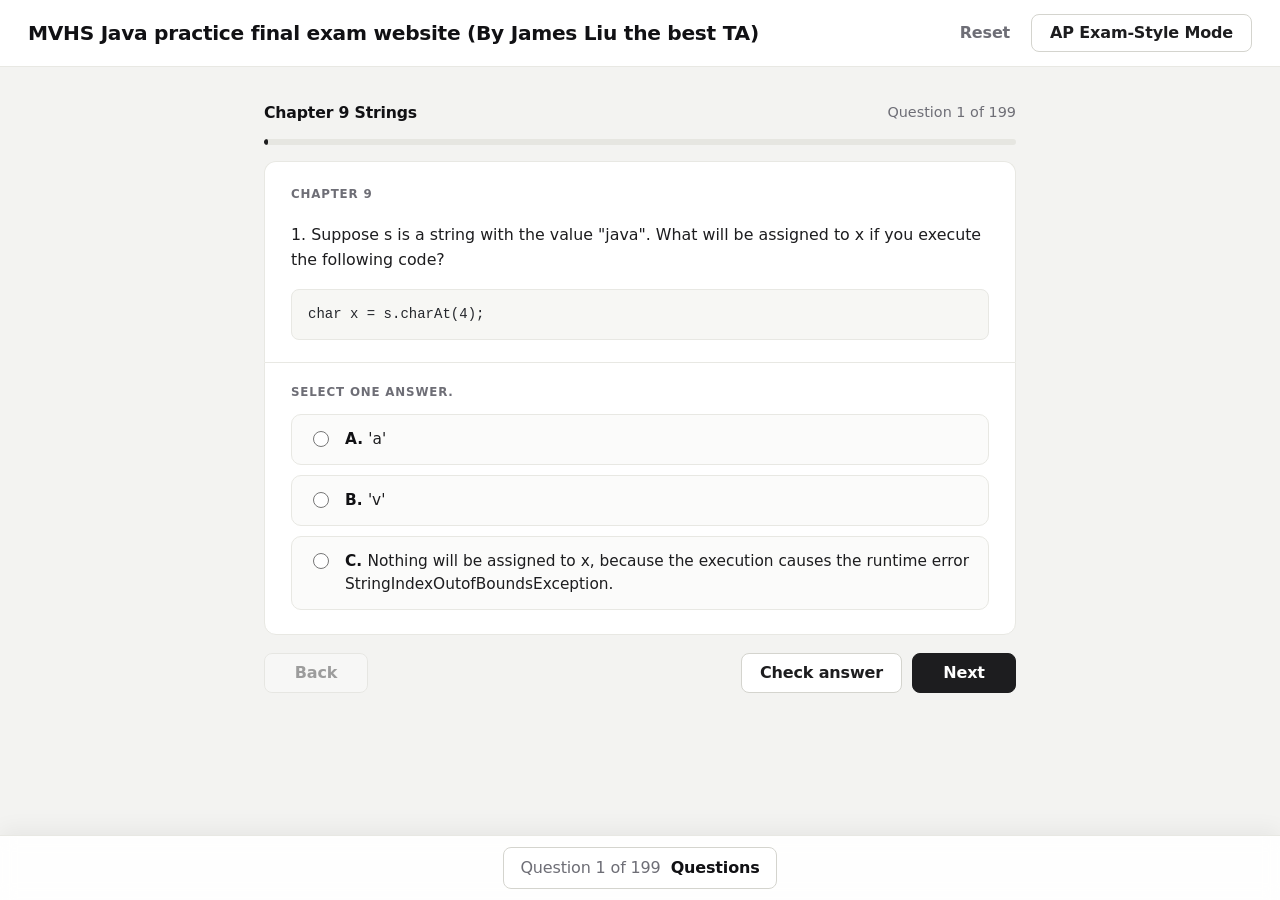
<file: index.html>
<!doctype html>
<html lang="en">
  <head>
    <meta charset="UTF-8" />
    <meta name="viewport" content="width=device-width, initial-scale=1.0" />
    <title>MVHS Java Practice Final Exam</title>
    <link rel="stylesheet" href="./styles.css" />
  </head>
  <body data-ui-mode="classic">
    <div class="exam-shell">
      <header class="site-header">
        <div class="header-left">
          <h1>MVHS Java practice final exam website (By James Liu the best TA)</h1>
        </div>
        <div class="header-actions">
          <button
            id="reset-button"
            class="reset-button secondary"
            type="button"
          >
            Reset
          </button>
          <button
            id="ui-mode-toggle"
            class="ui-mode-toggle secondary"
            type="button"
            aria-pressed="false"
          >
            <span id="ui-mode-toggle-label">AP Exam-Style Mode</span>
          </button>
        </div>
      </header>

      <main class="page">
        <section id="quiz-view" class="quiz-view" aria-live="polite">
          <div class="exam-workspace">
            <section class="prompt-pane" aria-labelledby="chapter-label">
              <div class="quiz-meta">
                <span id="chapter-label"></span>
                <span id="question-count"></span>
              </div>

              <div class="progress-track" aria-hidden="true">
                <div id="progress-fill" class="progress-fill"></div>
              </div>

              <div class="prompt-content">
                <div class="question-heading">
                  <span id="section-label"></span>
                  <span id="question-mode"></span>
                </div>
                <div id="question-text" class="question-text"></div>
              </div>
            </section>

            <div class="workspace-divider" aria-hidden="true"></div>

            <article class="question-panel">
              <div class="answer-toolbar">
                <div id="question-number-badge" class="question-number">1</div>
                <button
                  id="mark-button"
                  class="mark-button"
                  type="button"
                  aria-pressed="false"
                >
                  <svg
                    class="bookmark-icon"
                    aria-hidden="true"
                    focusable="false"
                    viewBox="0 0 24 32"
                  >
                    <path
                      d="M5 4.5h14v23l-7-4.75-7 4.75z"
                      fill="none"
                      stroke="currentColor"
                      stroke-linecap="round"
                      stroke-linejoin="round"
                      stroke-width="2.5"
                    />
                  </svg>
                  <span id="mark-button-label">Mark for Review</span>
                </button>
              </div>

              <h2 id="answer-instructions" class="answer-instructions">
                Select one answer.
              </h2>
              <fieldset id="choices" class="choices"></fieldset>
              <p id="feedback" class="feedback" hidden></p>
            </article>
          </div>

          <div id="inline-actions-mount" class="inline-actions-mount">
            <div id="quiz-actions" class="actions">
              <button id="previous-button" type="button" class="secondary">
                Back
              </button>
              <button id="check-button" type="button" class="secondary">
                Check answer
              </button>
              <button id="next-button" type="button">Next</button>
            </div>
          </div>
        </section>

        <section id="dashboard-view" class="dashboard-view" hidden>
          <div class="dashboard-header">
            <div>
              <span class="dashboard-eyebrow">Practice complete</span>
              <h2>Results</h2>
            </div>
            <button id="restart-button" type="button" class="secondary">
              Start over
            </button>
          </div>

          <div id="stats" class="stats"></div>

          <section class="summary-section">
            <h3>By chapter</h3>
            <div id="chapter-summary" class="chapter-summary"></div>
          </section>

          <section class="summary-section">
            <h3>Missed or skipped</h3>
            <div id="missed-list" class="missed-list"></div>
          </section>
        </section>
      </main>

      <div id="jump-backdrop" class="jump-backdrop" hidden></div>
      <nav id="jump-dock" class="jump-dock" aria-label="Question navigation">
        <section
          id="jump-panel"
          class="jump-panel"
          aria-label="Jump to question"
          hidden
        >
          <div class="jump-panel-header">
            <strong>Question overview</strong>
            <span id="jump-panel-count"></span>
          </div>
          <div id="jump-grid" class="jump-grid"></div>
        </section>

        <div class="jump-bar">
          <div class="practice-info">
            <button
              type="button"
              class="practice-info-trigger"
              aria-label="Practice tool information"
              aria-describedby="practice-info-tooltip"
            >
              <span aria-hidden="true">i</span>
            </button>
            <span id="practice-info-tooltip" class="practice-info-tooltip" role="tooltip">
              This is an independent practice tool. It is not affiliated with, endorsed by, or sponsored by College Board or Bluebook.
            </span>
          </div>

          <button
            id="jump-toggle"
            type="button"
            class="question-pill"
            aria-expanded="false"
            aria-controls="jump-panel"
          >
            <span id="jump-current">Question 1 of 199</span>
            <span id="jump-toggle-label" aria-hidden="true"></span>
          </button>

          <div id="dock-actions-mount" class="dock-actions-mount"></div>
        </div>
      </nav>
    </div>

    <script type="module" src="./src/app.js"></script>
  </body>
</html>
</file>
<file: styles.css>
:root {
  color-scheme: light;
  --page: #f3f3f1;
  --panel: #ffffff;
  --field: #fbfbfa;
  --text: #1d1d1f;
  --heading: #111114;
  --muted: #6e6e76;
  --subtle: #8b909a;
  --line: #e8e8e3;
  --strong-line: #d4d4ce;
  --accent: #1d1d1f;
  --accent-dark: #000000;
  --blue: #1769aa;
  --blue-dark: #0f4d80;
  --blue-ring: #79b7ff;
  --chrome: #ffffff;
  --tool: #eeeeef;
  --soft: #f5f6f8;
  --ring: rgba(29, 29, 31, 0.3);
  --correct-bg: #eef6f0;
  --correct-line: #5a9e6f;
  --correct-text: #2c6b41;
  --wrong-bg: #fbeeec;
  --wrong-line: #cf6457;
  --wrong-text: #9a342b;
  --shadow: 0 16px 40px rgb(20 24 32 / 10%);
  --header-height: 82px;
  --desktop-dock-height: 91px;
}

body[data-ui-mode="bluebook"] {
  --page: #ffffff;
  --chrome: #e9f1fc;
  --chrome-strong: #dce8f7;
  --blue: #3154d4;
  --blue-dark: #243fb2;
  --accent: #3154d4;
  --accent-dark: #243fb2;
  --text: #24262b;
  --heading: #17191d;
  --muted: #5f6470;
  --line: #d5d8df;
  --strong-line: #787d86;
  --correct-bg: #eef8f2;
  --correct-line: #4f9662;
  --correct-text: #2d6a3d;
  --wrong-bg: #fff1ef;
  --wrong-line: #c75245;
  --wrong-text: #92352d;
}

* {
  box-sizing: border-box;
}

html {
  min-width: 320px;
}

body {
  margin: 0;
  min-height: 100vh;
  background: var(--page);
  color: var(--text);
  font-family:
    Inter, ui-sans-serif, system-ui, -apple-system, BlinkMacSystemFont, "Segoe UI",
    sans-serif;
  line-height: 1.5;
}

[hidden] {
  display: none !important;
}

button,
input {
  font: inherit;
}

button {
  min-height: 40px;
  border: 1px solid var(--accent);
  border-radius: 8px;
  background: var(--accent);
  color: #ffffff;
  cursor: pointer;
  font-weight: 600;
  letter-spacing: -0.01em;
  padding: 0 18px;
  transition:
    background 120ms ease,
    border-color 120ms ease,
    color 120ms ease;
}

button:hover {
  background: var(--accent-dark);
  border-color: var(--accent-dark);
}

button:disabled {
  cursor: not-allowed;
  opacity: 0.4;
}

button:focus-visible,
.choice:focus-within,
.question-pill:focus-visible,
.strike-button:focus-visible {
  outline: 3px solid var(--blue-ring);
  outline-offset: 3px;
}

body[data-ui-mode="classic"] button:focus-visible,
body[data-ui-mode="classic"] .question-pill:focus-visible {
  outline: 2px solid transparent;
  outline-offset: 0;
  box-shadow: 0 0 0 3px var(--ring);
}

body[data-ui-mode="classic"] .choice:focus-within {
  outline: none;
}

body[data-ui-mode="classic"] .choice:has(input:focus-visible) {
  box-shadow: 0 0 0 3px var(--ring);
}

body[data-ui-mode="classic"] .choice.selected:has(input:focus-visible) {
  box-shadow:
    inset 0 0 0 1px var(--accent),
    0 0 0 3px var(--ring);
}

button.secondary {
  background: var(--panel);
  color: var(--text);
  border-color: var(--strong-line);
}

button.secondary:hover {
  background: #f1f1ee;
  border-color: #b9b9b1;
}

.exam-shell {
  min-height: 100vh;
  background: var(--page);
}

.site-header {
  display: grid;
  grid-template-columns: minmax(0, 1fr) auto;
  align-items: center;
  gap: 16px;
  border-bottom: 1px solid var(--line);
  background: var(--panel);
  padding: 0 28px;
}

.header-left {
  min-width: 0;
}

.header-left h1 {
  margin: 0;
  max-width: 940px;
  padding: 20px 0;
  font-size: clamp(1.02rem, 1.8vw, 1.26rem);
  font-weight: 650;
  line-height: 1.3;
}

body[data-ui-mode="classic"] .header-left h1 {
  color: var(--heading);
  letter-spacing: -0.014em;
}

.header-actions {
  display: flex;
  align-items: center;
  justify-content: flex-end;
  gap: 10px;
}

.ui-mode-toggle,
.reset-button {
  display: inline-flex;
  align-items: center;
  justify-content: center;
  min-height: 38px;
  border-radius: 8px;
  white-space: nowrap;
}

.ui-mode-toggle {
  gap: 8px;
}

.reset-button.secondary {
  border-color: transparent;
  background: transparent;
  color: var(--muted);
  padding-inline: 10px;
}

.reset-button.secondary:hover {
  border-color: var(--line);
  background: var(--soft);
  color: var(--text);
}

.page {
  width: min(800px, 100%);
  margin: 0 auto;
  padding: 34px 24px 136px;
}

.quiz-meta,
.question-heading,
.actions,
.dashboard-header {
  display: flex;
  align-items: center;
  justify-content: space-between;
  gap: 12px;
}

.quiz-meta {
  color: var(--muted);
  font-size: 0.9rem;
  font-weight: 500;
}

.question-heading {
  color: var(--muted);
  font-size: 0.78rem;
  font-weight: 600;
}

body[data-ui-mode="classic"] .quiz-meta {
  margin-bottom: 14px;
}

.exam-workspace {
  display: block;
  min-height: auto;
  border: 0;
  background: transparent;
}

.prompt-pane {
  display: block;
  padding: 0;
}

.prompt-content {
  max-width: none;
  border: 1px solid var(--line);
  border-bottom: 0;
  border-radius: 12px 12px 0 0;
  background: var(--panel);
  padding: 24px 26px 0;
}

body[data-ui-mode="classic"] .prompt-content {
  display: flow-root;
}

#chapter-label,
#section-label {
  color: var(--text);
  font-weight: 650;
}

body[data-ui-mode="classic"] #chapter-label {
  color: var(--heading);
  font-size: 0.98rem;
  letter-spacing: -0.01em;
}

body[data-ui-mode="classic"] #section-label {
  color: var(--muted);
  font-weight: 600;
  font-size: 0.74rem;
  letter-spacing: 0.07em;
  text-transform: uppercase;
}

#question-count,
#question-mode {
  color: var(--muted);
  font-weight: 650;
  text-align: right;
}

body[data-ui-mode="classic"] #question-count {
  font-weight: 500;
}

body[data-ui-mode="classic"] #question-mode {
  display: none;
}

.progress-track {
  height: 8px;
  margin: 12px 0 18px;
  overflow: hidden;
  border-radius: 999px;
  background: #e6e6e1;
}

body[data-ui-mode="classic"] .progress-track {
  height: 6px;
  margin: 0 0 16px;
}

.progress-fill {
  height: 100%;
  width: 0;
  border-radius: inherit;
  background: var(--accent);
  transition: width 160ms ease;
}

.workspace-divider,
.answer-toolbar,
.answer-instructions,
.dashboard-eyebrow,
.practice-info,
.choice-letter,
.strike-button {
  display: none;
}

.question-panel {
  display: block;
  border: 1px solid var(--line);
  border-top: 0;
  border-radius: 0 0 12px 12px;
  background: var(--panel);
  padding: 0 26px 24px;
}

body[data-ui-mode="classic"] .question-panel {
  border-top: 1px solid var(--line);
  padding-top: 22px;
}

body[data-ui-mode="classic"] .answer-instructions {
  display: block;
  margin: 0 0 14px;
  color: var(--muted);
  font-size: 0.74rem;
  font-weight: 600;
  letter-spacing: 0.07em;
  line-height: 1.2;
  text-transform: uppercase;
}

.question-text {
  margin: 18px 0 22px;
  color: var(--text);
  font-size: 0.99rem;
  line-height: 1.62;
}

.question-text p {
  margin: 0 0 1em;
  white-space: pre-wrap;
  word-break: break-word;
  overflow-wrap: anywhere;
}

.question-text p:last-child {
  margin-bottom: 0;
}

.code-block {
  margin: 0 0 1.1em;
  max-width: 100%;
  overflow-x: auto;
  color: inherit;
  font: inherit;
  white-space: pre-wrap;
}

body[data-ui-mode="classic"] .code-block {
  border: 1px solid var(--line);
  border-radius: 8px;
  background: #f7f7f4;
  color: #25272c;
  font-family:
    ui-monospace, SFMono-Regular, Menlo, Monaco, Consolas, "Liberation Mono",
    monospace;
  font-size: 0.875rem;
  line-height: 1.55;
  padding: 14px 16px;
  white-space: pre;
}

body[data-ui-mode="classic"] .question-text > .code-block:last-child {
  margin-bottom: 0;
}

.choices {
  display: grid;
  gap: 10px;
  margin: 0;
  padding: 0;
  border: 0;
}

.choice-row {
  display: block;
}

.choice {
  display: grid;
  grid-template-columns: auto 1fr;
  gap: 13px;
  align-items: start;
  min-height: 48px;
  border: 1px solid var(--line);
  border-radius: 10px;
  background: var(--field);
  cursor: pointer;
  padding: 13px 16px;
  transition:
    border-color 120ms ease,
    background 120ms ease,
    box-shadow 120ms ease;
}

.choice:hover {
  border-color: var(--strong-line);
  background: #ffffff;
}

.choice.locked,
.choice.locked:hover {
  cursor: default;
}

.choice input {
  margin-top: 3px;
  width: 16px;
  height: 16px;
  accent-color: var(--accent);
}

.choice-prefix {
  display: inline;
  font-weight: 650;
  color: var(--heading);
}

.choice-text {
  min-width: 0;
  white-space: pre-wrap;
  overflow-wrap: anywhere;
  color: var(--text);
  font: inherit;
}

body[data-ui-mode="classic"] .choice-text {
  font-size: 0.96rem;
  line-height: 1.5;
}

.choice.selected {
  border-color: var(--accent);
  background: #ffffff;
  box-shadow: inset 0 0 0 1px var(--accent);
}

.choice.correct {
  border-color: var(--correct-line);
  background: var(--correct-bg);
}

body[data-ui-mode="classic"] .choice.correct {
  box-shadow: inset 0 0 0 1px var(--correct-line);
}

.choice.wrong {
  border-color: var(--wrong-line);
  background: var(--wrong-bg);
}

body[data-ui-mode="classic"] .choice.wrong {
  box-shadow: inset 0 0 0 1px var(--wrong-line);
}

.feedback {
  margin: 16px 0 0;
  border-top: 1px solid var(--line);
  padding-top: 14px;
  font-weight: 650;
}

body[data-ui-mode="classic"] .feedback {
  margin-top: 18px;
  padding-top: 16px;
  font-size: 0.95rem;
  font-weight: 600;
}

.feedback.correct {
  color: var(--correct-text);
}

.feedback.wrong {
  color: var(--wrong-text);
}

.inline-actions-mount {
  margin-top: 18px;
}

.actions {
  margin-top: 0;
  justify-content: flex-end;
  gap: 10px;
}

body[data-ui-mode="classic"] .actions #previous-button {
  margin-right: auto;
}

body[data-ui-mode="classic"] .actions button {
  min-width: 104px;
}

.dashboard-view {
  width: 100%;
}

.dashboard-header {
  margin-bottom: 22px;
}

.dashboard-header h2,
.summary-section h3 {
  margin: 0;
}

body[data-ui-mode="classic"] .dashboard-header h2 {
  color: var(--heading);
  font-size: 1.6rem;
  letter-spacing: -0.015em;
}

body[data-ui-mode="classic"] .summary-section h3 {
  color: var(--heading);
  font-size: 1.05rem;
  letter-spacing: -0.01em;
}

.stats {
  display: grid;
  grid-template-columns: repeat(4, minmax(0, 1fr));
  gap: 12px;
}

.stat,
.chapter-row,
.missed-item {
  border: 1px solid var(--line);
  border-radius: 8px;
  background: var(--panel);
}

body[data-ui-mode="classic"] .stat,
body[data-ui-mode="classic"] .chapter-row,
body[data-ui-mode="classic"] .missed-item {
  border-radius: 12px;
}

.stat {
  padding: 16px 18px;
}

.stat-value {
  display: block;
  font-size: 1.7rem;
  font-weight: 700;
  line-height: 1.1;
}

body[data-ui-mode="classic"] .stat-value {
  color: var(--heading);
  letter-spacing: -0.02em;
}

.stat-label {
  color: var(--muted);
  font-size: 0.85rem;
}

body[data-ui-mode="classic"] .stat-label {
  font-weight: 500;
}

.summary-section {
  margin-top: 26px;
}

.chapter-summary,
.missed-list {
  display: grid;
  gap: 10px;
  margin-top: 12px;
}

.chapter-row {
  display: grid;
  grid-template-columns: 1fr auto;
  gap: 10px;
  padding: 14px 16px;
}

.chapter-score {
  color: var(--muted);
  font-weight: 600;
}

.missed-item {
  padding: 16px 18px;
}

.missed-item strong {
  display: block;
  margin-bottom: 6px;
}

body[data-ui-mode="classic"] .missed-item strong {
  color: var(--heading);
}

.missed-item p {
  margin: 6px 0;
}

body[data-ui-mode="classic"] .missed-item p {
  color: var(--muted);
}

.empty-state {
  color: var(--muted);
}

.jump-backdrop {
  position: fixed;
  inset: 0;
  z-index: 20;
  background: rgb(17 17 20 / 18%);
}

.jump-dock {
  position: fixed;
  right: 0;
  bottom: 0;
  left: 0;
  z-index: 30;
  border-top: 1px solid var(--line);
  background: rgb(255 255 255 / 92%);
  box-shadow: 0 -6px 20px rgb(17 17 20 / 5%);
}

body[data-ui-mode="classic"] .jump-dock {
  backdrop-filter: blur(8px);
}

body[data-ui-mode="classic"] .jump-bar {
  justify-content: center;
}

body[data-ui-mode="classic"] .dock-actions-mount {
  display: none;
}

.jump-bar,
.jump-panel {
  width: min(800px, calc(100% - 28px));
  margin: 0 auto;
}

.jump-bar {
  display: flex;
  align-items: center;
  justify-content: flex-end;
  gap: 12px;
  min-height: 64px;
}

.question-pill {
  display: inline-flex;
  align-items: center;
  justify-content: center;
  gap: 10px;
  min-height: 42px;
  border: 1px solid var(--strong-line);
  border-radius: 8px;
  background: var(--panel);
  color: var(--text);
  padding: 0 16px;
}

.question-pill:hover {
  background: #f1f1ee;
  border-color: #b9b9b1;
  color: var(--text);
}

#jump-current {
  color: var(--muted);
  font-weight: 500;
}

#jump-toggle-label {
  color: var(--text);
  font-size: inherit;
  font-weight: 650;
}

body[data-ui-mode="classic"] #jump-toggle-label {
  color: var(--heading);
}

.jump-panel {
  max-height: min(58vh, 520px);
  overflow: auto;
  padding: 18px 0 10px;
}

.jump-panel-header {
  display: flex;
  align-items: center;
  justify-content: space-between;
  gap: 12px;
  margin-bottom: 14px;
  color: var(--muted);
  font-size: 0.95rem;
}

body[data-ui-mode="classic"] .jump-panel-header strong {
  color: var(--heading);
}

.jump-grid {
  display: grid;
  grid-template-columns: repeat(auto-fill, minmax(44px, 1fr));
  gap: 8px;
}

.jump-chapter {
  grid-column: 1 / -1;
  margin: 12px 0 0;
  color: var(--muted);
  font-size: 0.9rem;
  font-weight: 750;
}

body[data-ui-mode="classic"] .jump-chapter {
  margin: 14px 0 2px;
  font-size: 0.74rem;
  letter-spacing: 0.06em;
  text-transform: uppercase;
}

.jump-chapter:first-child {
  margin-top: 0;
}

.jump-question {
  min-height: 38px;
  border-color: var(--strong-line);
  background: var(--panel);
  color: var(--text);
  padding: 0;
  font-size: 0.9rem;
}

.jump-question:hover {
  border-color: var(--accent);
  background: #f3f3f1;
  color: var(--text);
}

.jump-question.current {
  border-color: var(--accent);
  background: var(--accent);
  color: #ffffff;
}

.jump-question.answered {
  border-color: #c4c4bd;
  background: #eeeee9;
}

.jump-question.correct {
  border-color: var(--correct-line);
  background: var(--correct-bg);
  color: var(--text);
}

.jump-question.wrong {
  border-color: var(--wrong-line);
  background: var(--wrong-bg);
  color: var(--text);
}

.jump-question.current.correct,
.jump-question.current.wrong,
.jump-question.current.answered {
  border-color: var(--accent);
  background: var(--accent);
  color: #ffffff;
}

body[data-ui-mode="bluebook"] {
  font-family:
    -apple-system, BlinkMacSystemFont, "Segoe UI", Roboto, Helvetica, Arial,
    sans-serif;
  -webkit-font-smoothing: antialiased;
  text-rendering: optimizeLegibility;
}

body[data-ui-mode="bluebook"] button {
  display: inline-flex;
  align-items: center;
  justify-content: center;
  min-height: 48px;
  border: 1px solid var(--blue);
  border-radius: 999px;
  background: var(--blue);
  color: #ffffff;
  font-size: 0.96rem;
  font-weight: 700;
  line-height: 1;
  padding: 0 24px;
  transition:
    background 140ms ease,
    border-color 140ms ease,
    box-shadow 140ms ease,
    color 140ms ease;
}

body[data-ui-mode="bluebook"] button:hover {
  background: var(--blue-dark);
  border-color: var(--blue-dark);
}

body[data-ui-mode="bluebook"] button.secondary {
  background: #ffffff;
  color: var(--blue);
  border-color: var(--blue);
}

body[data-ui-mode="bluebook"] button.secondary:hover {
  background: #eff5ff;
  border-color: var(--blue-dark);
  color: var(--blue-dark);
}

body[data-ui-mode="bluebook"] .site-header {
  display: flex;
  align-items: center;
  justify-content: space-between;
  min-height: var(--header-height);
  padding: 18px 42px 16px;
  background: var(--chrome);
  border-bottom: 3px solid #111111;
}

body[data-ui-mode="bluebook"] .header-left h1 {
  max-width: none;
  padding: 0;
  color: var(--heading);
  font-size: clamp(1.15rem, 2vw, 1.6rem);
  font-weight: 800;
  line-height: 1.15;
}

body[data-ui-mode="bluebook"] .ui-mode-toggle {
  min-height: 42px;
  border-radius: 8px;
  padding-inline: 16px;
}

body[data-ui-mode="bluebook"] .reset-button.secondary {
  min-height: 42px;
  border-color: transparent;
  border-radius: 8px;
  background: transparent;
  color: var(--muted);
  padding-inline: 12px;
  font-size: 0.94rem;
}

body[data-ui-mode="bluebook"] .reset-button.secondary:hover {
  border-color: #cbd6e6;
  background: #f5f8fd;
  color: var(--heading);
}

body[data-ui-mode="bluebook"] .page {
  width: auto;
  margin: 0;
  padding: 0 0 var(--desktop-dock-height);
}

body[data-ui-mode="bluebook"] .quiz-view {
  min-height: calc(100vh - var(--header-height) - var(--desktop-dock-height));
}

body[data-ui-mode="bluebook"] .exam-workspace {
  display: grid;
  grid-template-columns: minmax(0, 1fr) 12px minmax(0, 1fr);
  min-height: calc(100vh - var(--header-height) - var(--desktop-dock-height));
  border-top: 3px dashed #111111;
  border-bottom: 3px dashed #111111;
  background: #ffffff;
}

body[data-ui-mode="bluebook"] .prompt-pane,
body[data-ui-mode="bluebook"] .question-panel {
  min-width: 0;
  padding: clamp(28px, 4vw, 54px) clamp(28px, 4.8vw, 72px);
}

body[data-ui-mode="bluebook"] .prompt-pane {
  display: flex;
  flex-direction: column;
}

body[data-ui-mode="bluebook"] .prompt-content {
  max-width: 760px;
  border: 0;
  border-radius: 0;
  padding: 0;
}

body[data-ui-mode="bluebook"] .quiz-meta,
body[data-ui-mode="bluebook"] .question-heading {
  gap: 16px;
  font-size: 0.95rem;
  font-weight: 750;
}

body[data-ui-mode="bluebook"] #chapter-label,
body[data-ui-mode="bluebook"] #section-label {
  color: var(--heading);
  font-weight: 800;
}

body[data-ui-mode="bluebook"] #question-count,
body[data-ui-mode="bluebook"] #question-mode {
  font-weight: 700;
}

body[data-ui-mode="bluebook"] .progress-track {
  margin: 16px 0 38px;
  background: #e2e5ea;
}

body[data-ui-mode="bluebook"] .progress-fill {
  background: var(--blue);
}

body[data-ui-mode="bluebook"] .workspace-divider {
  display: block;
  background: #777b82;
  margin-bottom: -3px;
}

body[data-ui-mode="bluebook"] .question-panel {
  display: flex;
  flex-direction: column;
  border: 0;
  border-radius: 0;
  background: #ffffff;
}

body[data-ui-mode="bluebook"] .question-text {
  margin-top: 34px;
  color: #26272b;
  font-family: Georgia, "Times New Roman", serif;
  font-size: clamp(1.13rem, 1.4vw, 1.38rem);
  font-weight: 500;
  line-height: 1.52;
}

body[data-ui-mode="bluebook"] .question-text p {
  margin: 0 0 22px;
}

body[data-ui-mode="bluebook"] .code-block {
  margin: 22px 0;
  max-width: 100%;
  overflow-x: auto;
  border: 1px solid #d8dbe2;
  border-radius: 7px;
  background: #f7f8fa;
  color: #1d232c;
  font-family:
    "SFMono-Regular", Consolas, "Liberation Mono", Menlo, Monaco, monospace;
  font-size: clamp(0.88rem, 1.05vw, 1rem);
  line-height: 1.55;
  padding: 18px 20px;
  white-space: pre;
}

body[data-ui-mode="bluebook"] .answer-toolbar {
  display: grid;
  grid-template-columns: auto 1fr;
  align-items: center;
  gap: 10px;
  min-height: 48px;
  margin-bottom: 22px;
  border-bottom: 3px dashed #111111;
  background: var(--tool);
}

body[data-ui-mode="bluebook"] .question-number {
  display: inline-flex;
  align-items: center;
  justify-content: center;
  align-self: stretch;
  min-width: 48px;
  background: #202124;
  color: #ffffff;
  font-size: 1.15rem;
  font-weight: 900;
}

body[data-ui-mode="bluebook"] .mark-button {
  justify-self: start;
  gap: 10px;
  min-height: 44px;
  border: 0;
  border-radius: 5px;
  background: transparent;
  color: var(--text);
  box-shadow: none;
  padding: 0 10px;
  font-size: 1rem;
  font-weight: 650;
}

body[data-ui-mode="bluebook"] .mark-button:hover {
  background: transparent;
  color: #000000;
}

body[data-ui-mode="bluebook"] .bookmark-icon {
  width: 18px;
  height: 24px;
  flex: 0 0 auto;
  display: block;
  overflow: visible;
}

body[data-ui-mode="bluebook"] .mark-button.marked {
  color: var(--blue);
}

body[data-ui-mode="bluebook"] .answer-instructions {
  display: block;
  margin: 0 0 22px;
  color: #202124;
  font-family: Georgia, "Times New Roman", serif;
  font-size: clamp(1.15rem, 1.45vw, 1.35rem);
  font-weight: 500;
  line-height: 1.35;
}

body[data-ui-mode="bluebook"] .choices {
  gap: 17px;
}

body[data-ui-mode="bluebook"] .choice-row {
  display: grid;
  grid-template-columns: minmax(0, 1fr) 44px;
  align-items: center;
  gap: 16px;
}

body[data-ui-mode="bluebook"] .choice {
  position: relative;
  display: grid;
  grid-template-columns: 42px minmax(0, 1fr);
  align-items: center;
  gap: 16px;
  min-height: 66px;
  border: 2px solid #74777d;
  border-radius: 8px;
  background: #ffffff;
  padding: 12px 22px 12px 16px;
  transition:
    border-color 140ms ease,
    box-shadow 140ms ease,
    background 140ms ease;
}

body[data-ui-mode="bluebook"] .choice:hover {
  border-color: #22252b;
  background: #fbfcff;
}

body[data-ui-mode="bluebook"] .choice input {
  position: absolute;
  opacity: 0;
  pointer-events: none;
}

body[data-ui-mode="bluebook"] .choice-letter {
  display: inline-flex;
  align-items: center;
  justify-content: center;
  width: 34px;
  height: 34px;
  border: 2px solid #5c6068;
  border-radius: 50%;
  color: #42464f;
  font-size: 1.08rem;
  font-weight: 850;
  line-height: 1;
}

body[data-ui-mode="bluebook"] .choice-prefix {
  display: none;
}

body[data-ui-mode="bluebook"] .choice-text {
  color: #25272c;
  font-family: Georgia, "Times New Roman", serif;
  font-size: clamp(1.05rem, 1.25vw, 1.24rem);
  line-height: 1.42;
}

body[data-ui-mode="bluebook"] .strike-button {
  position: relative;
  display: inline-flex;
  min-width: 38px;
  min-height: 38px;
  border: 0;
  border-radius: 50%;
  background: transparent;
  color: #333741;
  padding: 0;
  font-size: 1rem;
  font-weight: 850;
}

body[data-ui-mode="bluebook"] .strike-button:hover {
  background: #eef2f8;
  color: #111318;
}

body[data-ui-mode="bluebook"] .strike-button span {
  display: inline-flex;
  align-items: center;
  justify-content: center;
  width: 28px;
  height: 28px;
  border: 2px solid currentColor;
  border-radius: 50%;
  line-height: 1;
}

body[data-ui-mode="bluebook"] .strike-button::after {
  content: "";
  position: absolute;
  left: 4px;
  right: 4px;
  top: 50%;
  height: 2px;
  background: currentColor;
  transform: translateY(-50%);
}

body[data-ui-mode="bluebook"] .strike-button[aria-pressed="true"] {
  color: var(--blue);
}

body[data-ui-mode="bluebook"] .choice-row.eliminated .choice {
  border-color: #a8adb6;
  background: #f2f4f7;
}

body[data-ui-mode="bluebook"] .choice-row.eliminated .choice-letter,
body[data-ui-mode="bluebook"] .choice-row.eliminated .choice-text {
  opacity: 0.55;
}

body[data-ui-mode="bluebook"] .choice-row.eliminated .choice-text {
  text-decoration: line-through;
  text-decoration-thickness: 2px;
}

body[data-ui-mode="bluebook"] .choice.selected {
  border-color: var(--blue);
  box-shadow:
    0 0 0 2px #ffffff,
    0 0 0 6px var(--blue-ring);
}

body[data-ui-mode="bluebook"] .choice.selected .choice-letter {
  border-color: var(--blue);
  background: var(--blue);
  color: #ffffff;
}

body[data-ui-mode="bluebook"] .choice.correct {
  border-color: var(--correct-line);
  background: var(--correct-bg);
  box-shadow: inset 0 0 0 1px rgb(79 150 98 / 22%);
}

body[data-ui-mode="bluebook"] .choice.correct .choice-letter {
  border-color: var(--correct-line);
  background: var(--correct-line);
  color: #ffffff;
}

body[data-ui-mode="bluebook"] .choice.wrong {
  border-color: var(--wrong-line);
  background: var(--wrong-bg);
}

body[data-ui-mode="bluebook"] .choice.wrong .choice-letter {
  border-color: var(--wrong-line);
  background: var(--wrong-line);
  color: #ffffff;
}

body[data-ui-mode="bluebook"] .choice.wrong .choice-text {
  color: var(--wrong-text);
}

body[data-ui-mode="bluebook"] .feedback {
  margin: 24px 0 0;
  padding-top: 18px;
  color: var(--text);
  font-size: 1rem;
  font-weight: 800;
}

body[data-ui-mode="bluebook"] .dashboard-view {
  width: min(1120px, calc(100% - 48px));
  margin: 36px auto 0;
  padding-bottom: 36px;
}

body[data-ui-mode="bluebook"] .dashboard-header {
  gap: 18px;
  margin-bottom: 24px;
}

body[data-ui-mode="bluebook"] .dashboard-eyebrow {
  display: block;
  margin-bottom: 4px;
  color: var(--muted);
  font-size: 0.88rem;
  font-weight: 800;
  text-transform: uppercase;
}

body[data-ui-mode="bluebook"] .dashboard-header h2,
body[data-ui-mode="bluebook"] .summary-section h3 {
  color: var(--heading);
}

body[data-ui-mode="bluebook"] .dashboard-header h2 {
  font-size: clamp(1.8rem, 3vw, 2.5rem);
  line-height: 1.1;
}

body[data-ui-mode="bluebook"] .stats {
  gap: 14px;
}

body[data-ui-mode="bluebook"] .stat,
body[data-ui-mode="bluebook"] .chapter-row,
body[data-ui-mode="bluebook"] .missed-item {
  background: #ffffff;
  box-shadow: 0 12px 32px rgb(20 24 32 / 7%);
}

body[data-ui-mode="bluebook"] .stat {
  padding: 20px;
}

body[data-ui-mode="bluebook"] .stat-value {
  color: var(--heading);
  font-size: 1.9rem;
  font-weight: 850;
}

body[data-ui-mode="bluebook"] .stat-label {
  font-weight: 700;
}

body[data-ui-mode="bluebook"] .summary-section {
  margin-top: 28px;
}

body[data-ui-mode="bluebook"] .chapter-summary,
body[data-ui-mode="bluebook"] .missed-list {
  margin-top: 12px;
}

body[data-ui-mode="bluebook"] .chapter-row {
  grid-template-columns: minmax(0, 1fr) auto;
  gap: 12px;
  padding: 15px 17px;
}

body[data-ui-mode="bluebook"] .chapter-score {
  font-weight: 750;
}

body[data-ui-mode="bluebook"] .missed-item {
  padding: 17px;
}

body[data-ui-mode="bluebook"] .jump-backdrop {
  background: rgb(0 0 0 / 14%);
}

body[data-ui-mode="bluebook"] .jump-dock {
  border-top: 1px solid #d2dcec;
  background: var(--chrome);
  box-shadow: 0 -8px 28px rgb(24 29 43 / 12%);
}

body[data-ui-mode="bluebook"] .jump-bar,
body[data-ui-mode="bluebook"] .jump-panel {
  width: min(1880px, calc(100% - 84px));
}

body[data-ui-mode="bluebook"] .jump-bar {
  display: grid;
  grid-template-columns: minmax(160px, 1fr) auto minmax(280px, 1fr);
  justify-content: stretch;
  gap: 18px;
  min-height: 90px;
}

body[data-ui-mode="bluebook"] .practice-info {
  position: relative;
  display: inline-flex;
  align-items: center;
  justify-self: start;
  width: max-content;
}

body[data-ui-mode="bluebook"] .practice-info-trigger {
  width: 36px;
  min-width: 36px;
  height: 36px;
  min-height: 36px;
  border: 2px solid #242424;
  border-radius: 50%;
  background: #ffffff;
  color: #242424;
  padding: 0;
  box-shadow: none;
  font-size: 1.05rem;
  font-weight: 850;
}

body[data-ui-mode="bluebook"] .practice-info-trigger:hover,
body[data-ui-mode="bluebook"] .practice-info-trigger:focus-visible {
  border-color: #111111;
  background: #f3f6fb;
  color: #111111;
}

body[data-ui-mode="bluebook"] .practice-info-tooltip {
  position: absolute;
  bottom: calc(100% + 12px);
  left: 0;
  z-index: 40;
  width: min(420px, calc(100vw - 84px));
  border: 1px solid #242424;
  border-radius: 6px;
  background: #ffffff;
  box-shadow: 0 12px 28px rgb(24 29 43 / 18%);
  color: #20242b;
  padding: 12px 14px;
  font-size: 0.9rem;
  font-weight: 600;
  line-height: 1.35;
  opacity: 0;
  pointer-events: none;
  transform: translateY(4px);
  visibility: hidden;
  transition:
    opacity 120ms ease,
    transform 120ms ease,
    visibility 120ms ease;
}

body[data-ui-mode="bluebook"] .practice-info:hover .practice-info-tooltip,
body[data-ui-mode="bluebook"] .practice-info:focus-within .practice-info-tooltip {
  opacity: 1;
  transform: translateY(0);
  visibility: visible;
}

body[data-ui-mode="bluebook"] .question-pill {
  gap: 10px;
  min-height: 48px;
  border: 0;
  border-radius: 8px;
  background: #242424;
  color: #ffffff;
  padding: 0 18px 0 20px;
  box-shadow: 0 1px 2px rgb(0 0 0 / 22%);
}

body[data-ui-mode="bluebook"] .question-pill:hover {
  background: #111111;
  color: #ffffff;
}

body[data-ui-mode="bluebook"] #jump-current {
  color: #ffffff;
  font-weight: 850;
}

body[data-ui-mode="bluebook"] #jump-toggle-label {
  width: 10px;
  height: 10px;
  border-right: 2px solid currentColor;
  border-bottom: 2px solid currentColor;
  color: #ffffff;
  font-size: 0;
  transform: rotate(225deg) translate(-1px, -1px);
}

body[data-ui-mode="bluebook"] .question-pill[aria-expanded="true"] #jump-toggle-label {
  transform: rotate(45deg) translate(-2px, -2px);
}

body[data-ui-mode="bluebook"] .dock-actions-mount {
  display: flex;
  justify-content: flex-end;
}

body[data-ui-mode="bluebook"] .inline-actions-mount {
  display: none;
}

body[data-ui-mode="bluebook"] .actions {
  display: flex;
  justify-content: flex-end;
  gap: 14px;
}

body[data-ui-mode="bluebook"] .actions button {
  min-width: 112px;
}

body[data-ui-mode="bluebook"] #check-button {
  min-width: 142px;
}

body[data-ui-mode="bluebook"] .jump-panel {
  max-height: min(62vh, 590px);
  overflow: auto;
  margin-bottom: 0;
  border: 1px solid var(--line);
  border-bottom: 0;
  border-radius: 10px 10px 0 0;
  background: #ffffff;
  box-shadow: var(--shadow);
  padding: 22px 24px 18px;
}

body[data-ui-mode="bluebook"] .jump-panel-header {
  margin-bottom: 16px;
  font-weight: 700;
}

body[data-ui-mode="bluebook"] .jump-panel-header strong {
  color: var(--heading);
  font-size: 1.05rem;
}

body[data-ui-mode="bluebook"] .jump-chapter {
  margin: 15px 0 2px;
  font-size: 0.88rem;
  font-weight: 850;
}

body[data-ui-mode="bluebook"] .jump-question {
  position: relative;
  min-height: 40px;
  border-color: var(--strong-line);
  border-radius: 6px;
}

body[data-ui-mode="bluebook"] .jump-question:hover {
  border-color: var(--blue);
  background: #eef5ff;
}

body[data-ui-mode="bluebook"] .jump-question.current {
  border-color: var(--blue);
  background: var(--blue);
}

body[data-ui-mode="bluebook"] .jump-question.answered {
  border-color: #9aa2b0;
  background: #eff2f7;
}

body[data-ui-mode="bluebook"] .jump-question.marked::after {
  content: "";
  position: absolute;
  top: 4px;
  right: 5px;
  width: 8px;
  height: 12px;
  background: #f1b934;
  clip-path: polygon(0 0, 100% 0, 100% 100%, 50% 72%, 0 100%);
}

body[data-ui-mode="bluebook"] .jump-question.wrong {
  color: var(--wrong-text);
}

body[data-ui-mode="bluebook"] .jump-question.current.correct,
body[data-ui-mode="bluebook"] .jump-question.current.wrong,
body[data-ui-mode="bluebook"] .jump-question.current.answered {
  border-color: var(--blue);
  background: var(--blue);
  color: #ffffff;
}

@media (max-width: 680px) {
  .site-header {
    grid-template-columns: minmax(0, 1fr);
    padding: 0 18px 16px;
  }

  .header-left h1 {
    padding: 18px 0 0;
  }

  .header-actions {
    display: grid;
    grid-template-columns: auto minmax(0, 1fr);
    justify-content: stretch;
  }

  .ui-mode-toggle {
    width: 100%;
  }

  .page {
    padding-inline: 16px;
    padding-bottom: 132px;
  }

  .prompt-content {
    padding: 20px 18px 0;
  }

  .question-panel {
    padding: 0 18px 20px;
  }

  .stats {
    grid-template-columns: repeat(2, minmax(0, 1fr));
  }

  body[data-ui-mode="classic"] .actions {
    display: grid;
    grid-template-columns: 1fr;
    gap: 10px;
  }

  body[data-ui-mode="classic"] .actions button {
    width: 100%;
    min-width: 0;
  }

  body[data-ui-mode="classic"] .actions #previous-button {
    margin-right: 0;
  }

  .chapter-row {
    grid-template-columns: 1fr;
  }

  .jump-bar,
  .jump-panel {
    width: calc(100% - 24px);
  }

  .jump-panel {
    max-height: 64vh;
  }

  .jump-grid {
    grid-template-columns: repeat(auto-fill, minmax(40px, 1fr));
  }
}

@media (max-width: 1080px) {
  body[data-ui-mode="bluebook"] .site-header {
    padding-inline: 26px;
  }

  body[data-ui-mode="bluebook"] .prompt-pane,
  body[data-ui-mode="bluebook"] .question-panel {
    padding-inline: clamp(22px, 3vw, 38px);
  }

  body[data-ui-mode="bluebook"] .jump-bar,
  body[data-ui-mode="bluebook"] .jump-panel {
    width: calc(100% - 42px);
  }
}

@media (max-width: 900px) {
  body[data-ui-mode="bluebook"] .site-header {
    min-height: 82px;
  }

  body[data-ui-mode="bluebook"] .exam-workspace {
    grid-template-columns: minmax(0, 1fr);
  }

  body[data-ui-mode="bluebook"] .workspace-divider {
    display: none;
  }

  body[data-ui-mode="bluebook"] .prompt-pane {
    border-bottom: 2px solid var(--line);
  }

  body[data-ui-mode="bluebook"] .question-panel {
    padding-top: 26px;
  }

  body[data-ui-mode="bluebook"] .jump-bar {
    grid-template-columns: 1fr auto;
  }

  body[data-ui-mode="bluebook"] .practice-info {
    display: none;
  }

  body[data-ui-mode="bluebook"] .actions {
    gap: 10px;
  }

  body[data-ui-mode="bluebook"] .actions button {
    min-width: 96px;
    padding-inline: 18px;
  }

  body[data-ui-mode="bluebook"] #check-button {
    min-width: 124px;
  }
}

@media (max-width: 680px) {
  body[data-ui-mode="bluebook"] .site-header {
    grid-template-columns: minmax(0, 1fr) auto;
    padding: 16px 18px 12px;
  }

  body[data-ui-mode="bluebook"] .header-left h1 {
    padding: 0;
  }

  body[data-ui-mode="bluebook"] .ui-mode-toggle {
    width: auto;
    min-height: 40px;
    padding-inline: 12px;
  }

  body[data-ui-mode="bluebook"] .page {
    padding-bottom: 156px;
  }

  body[data-ui-mode="bluebook"] .quiz-view,
  body[data-ui-mode="bluebook"] .exam-workspace {
    min-height: auto;
  }

  body[data-ui-mode="bluebook"] .prompt-pane,
  body[data-ui-mode="bluebook"] .question-panel {
    padding: 22px 18px;
  }

  body[data-ui-mode="bluebook"] .quiz-meta,
  body[data-ui-mode="bluebook"] .question-heading {
    align-items: flex-start;
    flex-direction: column;
    gap: 4px;
  }

  body[data-ui-mode="bluebook"] #question-count,
  body[data-ui-mode="bluebook"] #question-mode {
    text-align: left;
  }

  body[data-ui-mode="bluebook"] .progress-track {
    margin-bottom: 24px;
  }

  body[data-ui-mode="bluebook"] .question-text {
    margin-top: 22px;
    font-size: 1.06rem;
  }

  body[data-ui-mode="bluebook"] .answer-toolbar {
    grid-template-columns: auto minmax(0, 1fr);
  }

  body[data-ui-mode="bluebook"] .mark-button {
    min-width: 0;
    font-size: 0.9rem;
  }

  body[data-ui-mode="bluebook"] .choice-row {
    grid-template-columns: minmax(0, 1fr) 38px;
    gap: 8px;
  }

  body[data-ui-mode="bluebook"] .choice {
    grid-template-columns: 36px minmax(0, 1fr);
    gap: 12px;
    min-height: 60px;
    padding: 12px 15px 12px 12px;
  }

  body[data-ui-mode="bluebook"] .choice-letter {
    width: 30px;
    height: 30px;
    font-size: 0.98rem;
  }

  body[data-ui-mode="bluebook"] .choice-text {
    font-size: 1rem;
  }

  body[data-ui-mode="bluebook"] .dashboard-view {
    width: calc(100% - 32px);
    margin-top: 24px;
  }

  body[data-ui-mode="bluebook"] .dashboard-header {
    align-items: flex-start;
    flex-direction: column;
  }

  body[data-ui-mode="bluebook"] .stats {
    grid-template-columns: repeat(2, minmax(0, 1fr));
  }

  body[data-ui-mode="bluebook"] .chapter-row {
    grid-template-columns: 1fr;
  }

  body[data-ui-mode="bluebook"] .jump-bar,
  body[data-ui-mode="bluebook"] .jump-panel {
    width: calc(100% - 24px);
  }

  body[data-ui-mode="bluebook"] .jump-bar {
    grid-template-columns: 1fr;
    gap: 10px;
    padding: 12px 0;
  }

  body[data-ui-mode="bluebook"] .question-pill {
    justify-self: center;
    min-height: 44px;
  }

  body[data-ui-mode="bluebook"] .actions {
    display: grid;
    grid-template-columns: 1fr 1.2fr 1fr;
    width: 100%;
  }

  body[data-ui-mode="bluebook"] .actions button,
  body[data-ui-mode="bluebook"] #check-button {
    min-width: 0;
    width: 100%;
    padding-inline: 10px;
  }

  body[data-ui-mode="bluebook"] .jump-panel {
    max-height: 56vh;
    padding: 18px 14px 14px;
  }

  body[data-ui-mode="bluebook"] .jump-grid {
    grid-template-columns: repeat(auto-fill, minmax(38px, 1fr));
  }
}

@media (max-width: 420px) {
  body[data-ui-mode="bluebook"] .actions {
    grid-template-columns: 1fr;
  }

  body[data-ui-mode="bluebook"] .page {
    padding-bottom: 226px;
  }
}
</file>
